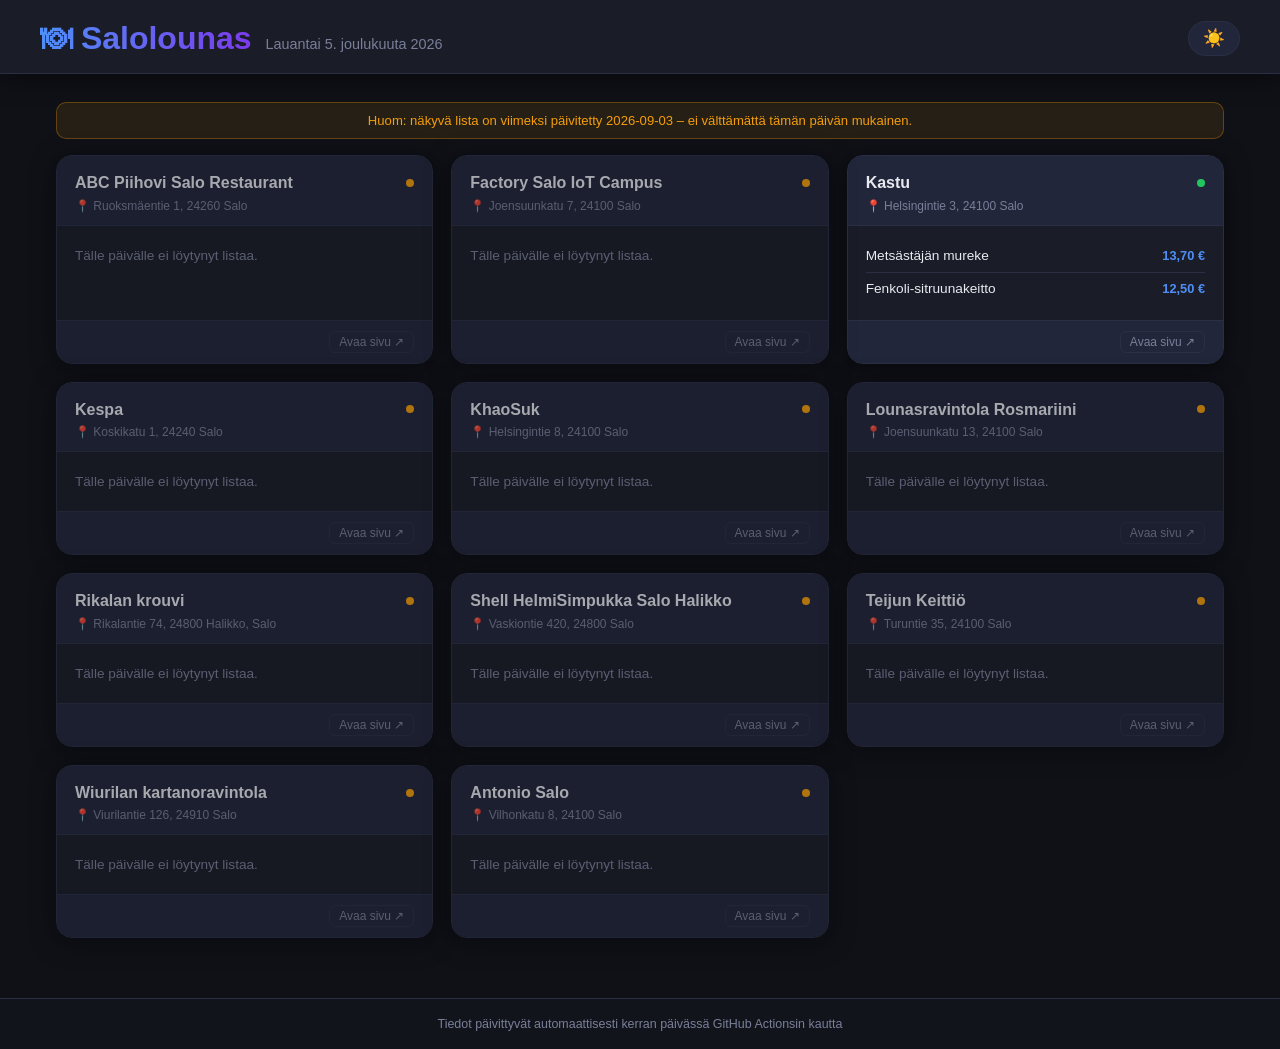
<file: index.html>
<!DOCTYPE html>
<html lang="fi" data-theme="dark">
<head>
  <meta charset="UTF-8" />
  <meta name="viewport" content="width=device-width, initial-scale=1.0" />
  <title>Salolounas</title>
  <link rel="stylesheet" href="style.css" />
</head>
<body>
  <header>
    <div class="header-inner">
      <div class="header-left">
        <h1>🍽 Salolounas</h1>
        <p id="date-label"></p>
      </div>
      <button id="theme-toggle" aria-label="Vaihda teema" title="Vaihda teema">
        <span class="icon-sun">☀️</span>
        <span class="icon-moon">🌙</span>
      </button>
    </div>
  </header>

  <main>
    <div id="loading" class="loading">
      <div class="spinner"></div>
      <p>Ladataan lounaslistoja…</p>
    </div>
    <div id="notice" class="notice hidden"></div>
    <div id="error" class="error hidden"></div>
    <div id="restaurants" class="grid"></div>
  </main>

  <footer>
    <p>Tiedot päivittyvät automaattisesti kerran päivässä GitHub Actionsin kautta</p>
  </footer>

  <script src="app.js"></script>
</body>
</html>
</file>
<file: style.css>
*, *::before, *::after { box-sizing: border-box; margin: 0; padding: 0; }

:root[data-theme="dark"] {
  --bg: #0f1117; --surface: #1a1d27; --surface2: #22263a; --border: #2a2f45;
  --text: #e8eaf0; --muted: #7a7f99; --accent: #4f8ef7; --accent2: #7c3aed;
  --shadow: 0 4px 24px rgba(0,0,0,.5); --btn-bg: #22263a; --btn-hover: #2e3452;
  --footer-bg: #12141c; --card-error: #1e1515;
}

:root[data-theme="light"] {
  --bg: #f4f6fb; --surface: #ffffff; --surface2: #eef1f8; --border: #d4daea;
  --text: #1a1d2e; --muted: #6b7280; --accent: #2563eb; --accent2: #7c3aed;
  --shadow: 0 2px 16px rgba(0,0,0,.08); --btn-bg: #e8ecf5; --btn-hover: #dde3f0;
  --footer-bg: #eef1f8; --card-error: #fff5f5;
}

body {
  font-family: -apple-system, BlinkMacSystemFont, 'Segoe UI', Roboto, sans-serif;
  background: var(--bg); color: var(--text); min-height: 100vh;
  transition: background .25s, color .25s;
}

header {
  background: var(--surface); border-bottom: 1px solid var(--border);
  padding: 20px 20px 16px; position: sticky; top: 0; z-index: 100; box-shadow: var(--shadow);
}

.header-inner {
  max-width: 1200px; margin: 0 auto; display: flex;
  align-items: center; justify-content: space-between; gap: 12px;
}

.header-left { display: flex; align-items: baseline; gap: 14px; flex-wrap: wrap; }

h1 {
  font-size: clamp(1.5rem, 4vw, 2rem); font-weight: 800;
  background: linear-gradient(90deg, var(--accent), var(--accent2));
  -webkit-background-clip: text; -webkit-text-fill-color: transparent; background-clip: text;
}

#date-label { color: var(--muted); font-size: .9rem; font-weight: 500; }

#theme-toggle {
  background: var(--btn-bg); border: 1px solid var(--border); border-radius: 50px;
  padding: 6px 14px; cursor: pointer; font-size: 1.1rem; display: flex;
  align-items: center; gap: 6px; transition: background .2s, border-color .2s; flex-shrink: 0;
}
#theme-toggle:hover { background: var(--btn-hover); }

[data-theme="dark"]  #theme-toggle .icon-moon { display: none; }
[data-theme="dark"]  #theme-toggle .icon-sun  { display: inline; }
[data-theme="light"] #theme-toggle .icon-sun  { display: none; }
[data-theme="light"] #theme-toggle .icon-moon { display: inline; }

main { max-width: 1200px; margin: 0 auto; padding: 28px 16px 60px; }

.grid { display: grid; grid-template-columns: repeat(auto-fill, minmax(320px, 1fr)); gap: 18px; }

.card {
  background: var(--surface); border: 1px solid var(--border); border-radius: 16px;
  box-shadow: var(--shadow); display: flex; flex-direction: column;
  overflow: hidden; transition: transform .18s, box-shadow .18s;
}
.card:hover { transform: translateY(-3px); box-shadow: 0 8px 32px rgba(79,142,247,.15); }
.card.status-empty { opacity: .7; }
.card.status-error { border-color: #c0392b55; }

.card-header { background: var(--surface2); padding: 16px 18px 12px; border-bottom: 1px solid var(--border); }
.card-title-row { display: flex; align-items: center; justify-content: space-between; gap: 8px; }
.card-header h2 { font-size: 1rem; font-weight: 700; color: var(--text); line-height: 1.35; }

.status-dot { width: 8px; height: 8px; border-radius: 50%; flex-shrink: 0; }
.status-ok    .status-dot { background: #22c55e; }
.status-empty .status-dot { background: #f59e0b; }
.status-error .status-dot { background: #ef4444; }

.address { font-size: .75rem; color: var(--muted); margin-top: 5px; }

.card-body { padding: 14px 18px; flex: 1; }

.menu-items { list-style: none; }
.menu-items li {
  padding: 6px 0; border-bottom: 1px solid var(--border); font-size: .855rem;
  line-height: 1.5; display: flex; align-items: flex-start; justify-content: space-between; gap: 10px;
}
.menu-items li:last-child { border-bottom: none; }
.menu-items li span:first-child { flex: 1; }
.item-price { color: var(--accent); font-weight: 600; white-space: nowrap; font-size: .8rem; }

.muted-note { color: var(--muted); font-size: .85rem; padding: 8px 0; }

.card-footer {
  padding: 10px 18px; border-top: 1px solid var(--border); display: flex;
  align-items: center; justify-content: flex-end; background: var(--surface2);
}

.more-link {
  font-size: .75rem; color: var(--muted); text-decoration: none; border: 1px solid var(--border);
  padding: 3px 9px; border-radius: 6px; transition: color .15s, border-color .15s;
}
.more-link:hover { color: var(--accent); border-color: var(--accent); }

.loading { display: flex; flex-direction: column; align-items: center; gap: 16px; padding: 80px 20px; color: var(--muted); }
.spinner { width: 40px; height: 40px; border: 3px solid var(--border); border-top-color: var(--accent); border-radius: 50%; animation: spin .8s linear infinite; }
@keyframes spin { to { transform: rotate(360deg); } }

.hidden { display: none !important; }

.error {
  text-align: center; padding: 32px; color: #f87171; background: var(--card-error);
  border-radius: 12px; border: 1px solid #c0392b44; margin-bottom: 20px;
}

.notice {
  text-align: center; padding: 10px 16px; color: #f59e0b; background: rgba(245,158,11,.1);
  border: 1px solid rgba(245,158,11,.3); border-radius: 10px; margin-bottom: 16px; font-size: .82rem;
}

footer {
  background: var(--footer-bg); border-top: 1px solid var(--border); text-align: center;
  padding: 18px; color: var(--muted); font-size: .78rem;
}
footer a { color: var(--accent); text-decoration: none; }
footer a:hover { text-decoration: underline; }

@media (max-width: 500px) {
  .grid { grid-template-columns: 1fr; }
  .header-left { gap: 8px; }
  h1 { font-size: 1.4rem; }
}
</file>
